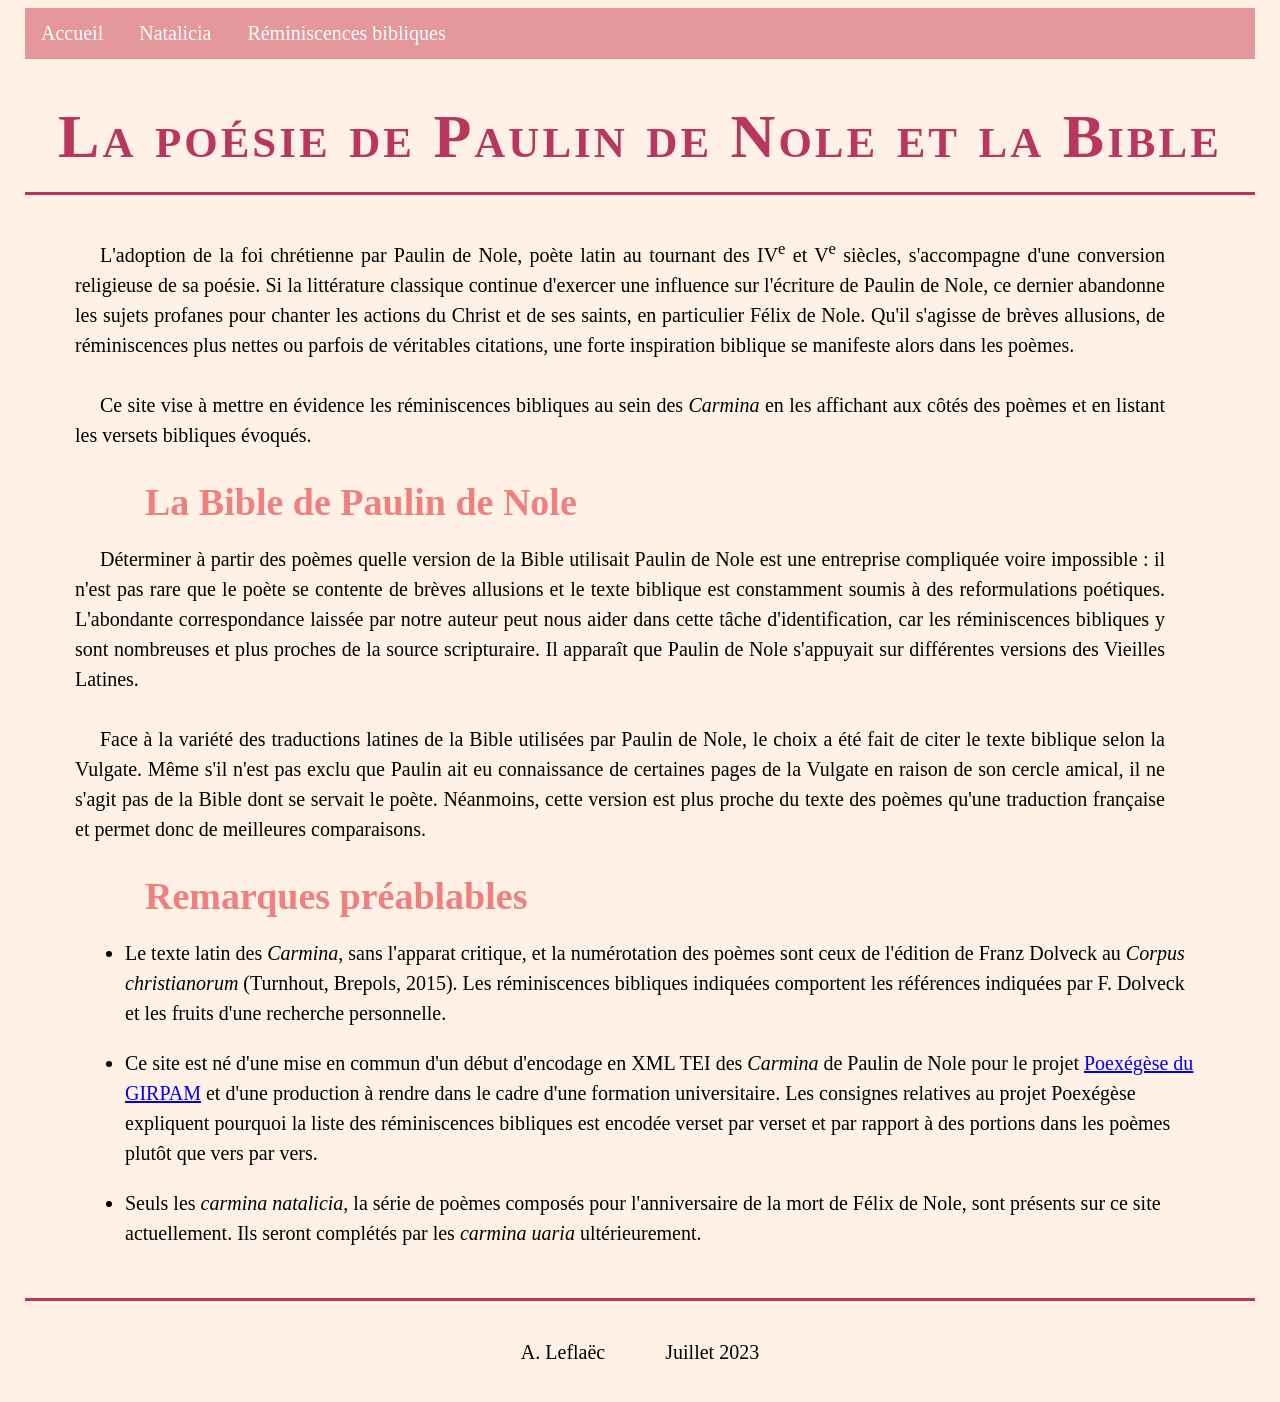
<file: Fichiers/index.html>
<!DOCTYPE html>
<html>
    <head>
        <title>Paulin de Nole et la Bible</title>
        <link rel="stylesheet" type="text/css" href="Style_Carmina_reminiscences.css"/>
    </head>
    
    
    <body>
        <ul id="Menu">
            <li class="dropdown">
                <a href="javascript:void(0)" class="dropbtn">Accueil</a>
            </li>
            <li class="dropdown">
                <a href="./Natalicia_carmina.html" class="dropbtn">Natalicia</a>
                <div class="dropdown-content">
                    <ul>
                        <li><a href="./Natalicia_carmina.html#Paulin_Nat_1">Natalicium 1</a></li>
                        <li><a href="./Natalicia_carmina.html#Paulin_Nat_2">Natalicium 2</a></li>
                        <li><a href="./Natalicia_carmina.html#Paulin_Nat_3">Natalicium 3</a></li>
                        <li><a href="./Natalicia_carmina.html#Paulin_Nat_4">Natalicium 4</a></li>
                        <li><a href="./Natalicia_carmina.html#Paulin_Nat_5">Natalicium 5</a></li>
                        <li><a href="./Natalicia_carmina.html#Paulin_Nat_6">Natalicium 6</a></li>
                        <li><a href="./Natalicia_carmina.html#Paulin_Nat_7">Natalicium 7</a></li>
                        <li><a href="./Natalicia_carmina.html#Paulin_Nat_8">Natalicium 8</a></li>
                        <li><a href="./Natalicia_carmina.html#Paulin_Nat_9">Natalicium 9</a></li>
                        <li><a href="./Natalicia_carmina.html#Paulin_Nat_10">Natalicium 10</a></li>
                        <li><a href="./Natalicia_carmina.html#Paulin_Nat_11">Natalicium 11</a></li>
                        <li><a href="./Natalicia_carmina.html#Paulin_Nat_12">Natalicium 12</a></li>
                        <li><a href="./Natalicia_carmina.html#Paulin_Nat_13">Natalicium 13</a></li>
                        <li><a href="./Natalicia_carmina.html#Paulin_Nat_14">Natalicium 14</a></li>
                    </ul>
                </div>
            </li>
            <li class="dropdown">
                <a href="./Reminiscences_carmina.html" class="dropbtn">Réminiscences bibliques</a>
                <div class="dropdown-content">
                    <ul>
                        <li><a href="./Reminiscences_carmina.html#Gn">Genesis</a></li>
                        <li><a href="./Reminiscences_carmina.html#Ex">Exodus</a></li>
                        <li><a href="./Reminiscences_carmina.html#Nb">Numeri</a></li>
                        <li><a href="./Reminiscences_carmina.html#Dt">Deuteronomium</a></li>
                        <li><a href="./Reminiscences_carmina.html#Js">Iosue</a></li>
                        <li><a href="./Reminiscences_carmina.html#Jg">Iudicum</a></li>
                        <li><a href="./Reminiscences_carmina.html#Rt">Ruth</a></li>
                        <li><a href="./Reminiscences_carmina.html#S1">I Regum</a></li>
                        <li><a href="./Reminiscences_carmina.html#R3">III Regum</a></li>
                        <li><a href="./Reminiscences_carmina.html#R4">IV Regum</a></li>
                        <li><a href="./Reminiscences_carmina.html#Ch1">I Paralipomenon</a></li>
                        <li><a href="./Reminiscences_carmina.html#Ch2">II Paralipomenon</a></li>
                        <li><a href="./Reminiscences_carmina.html#Tb">Tobias</a></li>
                        <li><a href="./Reminiscences_carmina.html#Jdt">Iudith</a></li>
                        <li><a href="./Reminiscences_carmina.html#Est">Esther</a></li>
                        <li><a href="./Reminiscences_carmina.html#Jb">Iob</a></li>
                        <li><a href="./Reminiscences_carmina.html#Ps">Psalmi</a></li>
                        <li><a href="./Reminiscences_carmina.html#Ec">Ecclesiastes</a></li>
                        <li><a href="./Reminiscences_carmina.html#Ct">Canticum canticorum</a></li>
                        <li><a href="./Reminiscences_carmina.html#Sg">Sapientia</a></li>
                        <li><a href="./Reminiscences_carmina.html#Si">Ecclesiasticus / Sirach</a></li>
                        <li><a href="./Reminiscences_carmina.html#Es">Isaias</a></li>
                        <li><a href="./Reminiscences_carmina.html#Jr">Ieremias</a></li>
                        <li><a href="./Reminiscences_carmina.html#Ez">Ezechiel</a></li>
                        <li><a href="./Reminiscences_carmina.html#Da">Daniel</a></li>
                        <li><a href="./Reminiscences_carmina.html#Jon">Ionas</a></li>
                        <li><a href="./Reminiscences_carmina.html#Za">Zacharias</a></li>
                        <li><a href="./Reminiscences_carmina.html#Mt">Matthaeus</a></li>
                        <li><a href="./Reminiscences_carmina.html#Mc">Marcus</a></li>
                        <li><a href="./Reminiscences_carmina.html#Lc">Lucas</a></li>
                        <li><a href="./Reminiscences_carmina.html#Jn">Iohannes</a></li>
                        <li><a href="./Reminiscences_carmina.html#Ac">Actus apostolorum</a></li>
                        <li><a href="./Reminiscences_carmina.html#Rm">Ad Romanos</a></li>
                        <li><a href="./Reminiscences_carmina.html#Co1">I ad Corinthios</a></li>
                        <li><a href="./Reminiscences_carmina.html#Co2">II ad Corinthios</a></li>
                        <li><a href="./Reminiscences_carmina.html#Ga">Ad Galatas</a></li>
                        <li><a href="./Reminiscences_carmina.html#Ep">Ad Ephesios</a></li>
                        <li><a href="./Reminiscences_carmina.html#Ph">Ad Philippenses</a></li>
                        <li><a href="./Reminiscences_carmina.html#Col">Ad Colossenses</a></li>
                        <li><a href="./Reminiscences_carmina.html#Th1">I ad Thessalonicenses</a></li>
                        <li><a href="./Reminiscences_carmina.html#Th2">II ad Thessalonicenses</a></li>
                        <li><a href="./Reminiscences_carmina.html#Ti1">I ad Timotheum</a></li>
                        <li><a href="./Reminiscences_carmina.html#Ti2">II ad Timotheum</a></li>
                        <li><a href="./Reminiscences_carmina.html#Tt">Ad Titum</a></li>
                        <li><a href="./Reminiscences_carmina.html#Phm">Ad Philemonem</a></li>
                        <li><a href="./Reminiscences_carmina.html#He">Ad Hebraeos</a></li>
                        <li><a href="./Reminiscences_carmina.html#P1">I Petri</a></li>
                        <li><a href="./Reminiscences_carmina.html#P2">II Petri</a></li>
                        <li><a href="./Reminiscences_carmina.html#Ap">Apocalypsis</a></li>
                    </ul>    
                </div>
            </li> 
        </ul>
        
        <h1 class="accueil">La poésie de Paulin de Nole et la Bible</h1>
        
        <p class="accueil">L'adoption de la foi chrétienne par Paulin de Nole, poète latin au tournant des IV<sup>e</sup> et V<sup>e</sup> siècles, s'accompagne d'une conversion religieuse de sa poésie. Si la littérature classique continue d'exercer une influence sur l'écriture de Paulin de Nole, ce dernier abandonne les sujets profanes pour chanter les actions du Christ et de ses saints, en particulier Félix de Nole. Qu'il s'agisse de brèves allusions, de réminiscences plus nettes ou parfois de véritables citations, une forte inspiration biblique se manifeste alors dans les poèmes.</p>
        
        <p class="accueil">Ce site vise à mettre en évidence les réminiscences bibliques au sein des <i>Carmina</i> en les affichant aux côtés des poèmes et en listant les versets bibliques évoqués.</p>
        
        
        <h2 class="accueil_bible">La Bible de Paulin de Nole</h2>
        <p class="accueil">Déterminer à partir des poèmes quelle version de la Bible utilisait Paulin de Nole est une entreprise compliquée voire impossible : il n'est pas rare que le poète se contente de brèves allusions et le texte biblique est constamment soumis à des reformulations poétiques. L'abondante correspondance laissée par notre auteur peut nous aider dans cette tâche d'identification, car les réminiscences bibliques y sont nombreuses et plus proches de la source scripturaire. Il apparaît que Paulin de Nole s'appuyait sur différentes versions des Vieilles Latines.</p>
        
        <p class="accueil">Face à la variété des traductions latines de la Bible utilisées par Paulin de Nole, le choix a été fait de citer le texte biblique selon la Vulgate. Même s'il n'est pas exclu que Paulin ait eu connaissance de certaines pages de la Vulgate en raison de son cercle amical, il ne s'agit pas de la Bible dont se servait le poète. Néanmoins, cette version est plus proche du texte des poèmes qu'une traduction française et permet donc de meilleures comparaisons.</p>
        
        
        <h2 class="accueil_bible">Remarques préablables</h2>
        <ul class="accueil">
            <li class="accueil">Le texte latin des <i>Carmina</i>, sans l'apparat critique, et la numérotation des poèmes sont ceux de l'édition de Franz Dolveck au <i>Corpus christianorum</i> (Turnhout, Brepols, 2015). Les réminiscences bibliques indiquées comportent les références indiquées par F. Dolveck et les fruits d'une recherche personnelle.</li>
            <li class="accueil">Ce site est né d'une mise en commun d'un début d'encodage en XML TEI des <i>Carmina</i> de Paulin de Nole pour le projet <a href="http://poexegese-girpam.u-strasbg.fr/" target="_blank">Poexégèse du GIRPAM</a> et d'une production à rendre dans le cadre d'une formation universitaire. Les consignes relatives au projet Poexégèse expliquent pourquoi la liste des réminiscences bibliques est encodée verset par verset et par rapport à des portions dans les poèmes plutôt que vers par vers.</li>
            <li class="accueil">Seuls les <i>carmina natalicia</i>, la série de poèmes composés pour l'anniversaire de la mort de Félix de Nole, sont présents sur ce site actuellement. Ils seront complétés par les <i>carmina uaria</i> ultérieurement.</li>
        </ul>
        
        <footer>
            <div class="flex-container">
                <p class="bas_de_page">A. Leflaëc</p>
                <p class="bas_de_page">Juillet 2023</p>
            </div>
        </footer>
    </body>
</html>
</file>
<file: Fichiers/Style_Carmina_reminiscences.css>
/* I. Eléments communs à toutes les pages */


/* 1.1. Arrière-plan */
body {
  background-color: #fff1e6 ;
  font-family: Garamond, Georgia, "Times New Roman";
  margin-left: 25px ;
  margin-right: 25px;
}


/* 1.2 Menu déroulant */

/* Barre de menu */
#Menu{
  list-style-type: none;
  margin: 0;
  padding: 0;
  overflow: hidden;
  background-color: #e5989b; 
}

/* Réglages sur le texte présent dans la barre de menu pour que les éléments soient les uns à côté des autres. */
ul.menu > li {
  float: left;
}

ul.menu > li a, .dropbtn {
  display: inline-block;
  color: white;
  font-size : 20px;
  text-align: center;
  padding: 14px 16px;
  text-decoration: none;
}

/* Réaction du "bouton" quand on passe la souris au-dessus : changement de couleur */
ul.menu > li a:hover, .dropdown:hover .dropbtn {
  background-color: #b5838d;
}

li.dropdown {
  display: inline-block;
}

/* Affichage du menu déroulant au passage de la souris */
.dropdown-content {
  display: none;
  position: absolute;
  column-count: 3;
  column-gap: 20px; /* Espacement entre les colonnes */
  background-color: #f9f9f9;
  min-width: 160px;
  padding: 10px 20px 10px 5px;
  box-shadow: 0px 8px 16px 0px rgba(0, 0, 0, 0.2);
  z-index: 1;
}

/* Liens présents dans le menu, mais cachés tant qu'on ne passe pas la souris dessus */
.dropdown-content li {
  list-style-type: none; /* Supprime les bullets */
}

.dropdown-content a {
  color: black;
  font-size : 20px;
  padding: 12px 16px;
  text-decoration: none;
  display: block;
  text-align: left;
}

/* Réaction des liens quand on passe la souris au-dessus */
.dropdown-content a:hover {
  background-color: #ffb4a2;
}

/* Affichage du menu déroulant au passage de la souris */
li.dropdown:hover .dropdown-content {
  display: block; /* Le menu reste affiché */
}


/* 1.3. Footer */
footer{
    margin-top: 50px;
    border-top:solid #b9375e;
}

.flex-container {
  display: flex;
  justify-content: center;
  align-items: center;
  padding-top:10px;
}

.flex-container > p {
  margin: 10px;
  padding: 20px;
  font-size: 20px;
  text-align:center;
}
p[class='bas_de_page']{
    text-align:center;
    font-style: normal;
    font-size: 20px;
    color: black;
    padding: 20px;
}
/* 1.4 Bouton pour revenir en haut de la page */

/* Style du bouton de retour */
#btnScrollToTop {
    display: none;
    position: fixed;
    bottom: 20px;
    right: 20px;
    padding: 10px;
    color:  #b9375e;
    background-color: #f0eff4;
    border: solid;
    border-color:#BEBFC5 ;
    cursor: pointer;
}

/* Style du bouton lorsque la souris est dessus */
#btnScrollToTop:hover {
    background-color: #f08080;
}

/* Affiche le bouton lorsque la page est défilée de 100 pixels ou plus */
@media screen and (min-height: 100px) {
    #btnScrollToTop {
        display: block;
    }
}




/* II. Les titres */

/* 2.1. Titre de la page */
h1 {
    font-size : 56px;
    letter-spacing : 3px;
    font-variant-caps: small-caps; 
    font-weight:800;
    color: #b9375e;
    text-align:center;
}

/* 2.2. Titre de la section pour la page d'accueil et les livres bibliques) */
h2[class='accueil_bible']{
    font-size : 38px;
    color: #f08080;
    margin-left: 120px;
    margin-top:20px;
    margin-bottom:20px;
}

/* 2.2. Titre du poème sur la page Natalicia */
h2[class='poeme']{
    font-size: 38px;
    color: #f08080;
    margin-left: 120px;
    margin-bottom: -0.5em;
    margin-top: 50px;
    padding: 20px 20px 0px 20px;
}



/* III. Eléments pour la page d'accueil */

/* Titre page d'accueil */
h1[class='accueil']{
    font-size : 62px;
    letter-spacing : 3px;
    font-variant-caps: small-caps; 
    font-weight:800;
    color: #b9375e;
    text-align:center;
    padding : 0px 20px 20px 20px ;
    border-bottom : solid #b9375e;
}


/* Paragraphe*/
p[class='accueil']{
    font-style: normal;
    font-size: 20px;
    color: black;
    margin-left:50px;
    margin-right:90px;
    margin-top:10px;
    margin-bottom:30px;
    line-height: 1.5;
    text-indent:25px;
    text-align:justify;
}


ul[class='accueil']{
   /* list-style-type: none;*/
    font-style: normal;
    font-size: 20px;
    color: black;
    margin-left:30px;
    margin-right:30px;
    line-height: 1.5;
    text-align:left;
}

li[class='accueil']{
    font-style: normal;
    font-size: 20px;
    color: black;
    margin-left:30px;
    margin-right:30px;
    margin-bottom : 20px;
    line-height: 1.5;
    text-align:left;
}



/* IV. Eléments pour la page Natalicia */

/* Affichage d'un poème et mise en page*/

div[class='poeme']{
    font-style: normal;
    font-size: 20px;
    color: black;
    margin-top:10px;
    margin-left:50px;
    padding:0px;
    margin-bottom: -1.5em;
    line-height: 1.5;
    text-align:left;
}

div[class='contenu_poeme']{
    font-style: normal;
    font-size: 20px;
    color: black;
    margin-left:50px;
    padding:0px;
    margin-bottom: -1.5em;
    line-height: 1.5;
    text-align:left;
}

div[class='seg']{
    padding:0px;
    margin-bottom: -0.75em;
   display: flex;
   flex-direction: row-reverse;
}

.vers{
    flex: 1;
    order: 2;
}


.liste{
    flex: 1;
    order: 1;
    width: 50%;
    margin-top: 60px;
}

/* Affichage des références bibliques*/

.dropbtn_ref {
    font-family: Garamond, Georgia, "Times New Roman";
    font-style: normal;
    font-size: 20px;
    text-align: center;
    color:  #b9375e;
    background-color: #f0eff4;
    margin-top: -1.5em;
    padding: 16px;
    border-style: solid;
    cursor: pointer;
}

.liste {
  position: relative;
  display: inline-block;
}

.reference {
  display: none;
  position: absolute;
  background-color: #f9f9f9;
  box-shadow: 0px 16px 16px 0px rgba(0,0,0,0.2);
  z-index: 1;
  position: relative;
  width: 40%;
  text-align: center;
}

.reference a {
  color: black;
  padding: 12px 16px;
  text-decoration: none;
  display: block;
}

.reference a:hover {
  background-color: #f1f1f1
}

.liste:hover .reference {
  display: block;
}

.liste:hover .dropbtn_ref {
  background-color: #f08080;
  color: white;
}



/* V. Eléments pour la page Réminiscences bibliques */

/* Affichage des versets bibliques */
div[class='bible']{
    font-style: normal;
    font-size: 20px;
    color: black;
    margin-left:50px;
    margin-right:50px;
    margin-top:20px;
    margin-bottom:10px;
    line-height: 1.5;
    text-align:left;
    padding: 10px 20px 10px 10px;
}
p[class='verset']{
    font-style: normal;
    font-size: 20px;
    color: black;
    margin-left:50px;
    margin-right:50px;
    margin-top:20px;
    margin-bottom:20px;
    line-height: 1.5;
    text-align:left;
    padding: 10px 20px 10px 10px;
}

/* Mise en forme de la référence biblique */
a.reference_verset {
  font-weight: bold;
}
</file>
